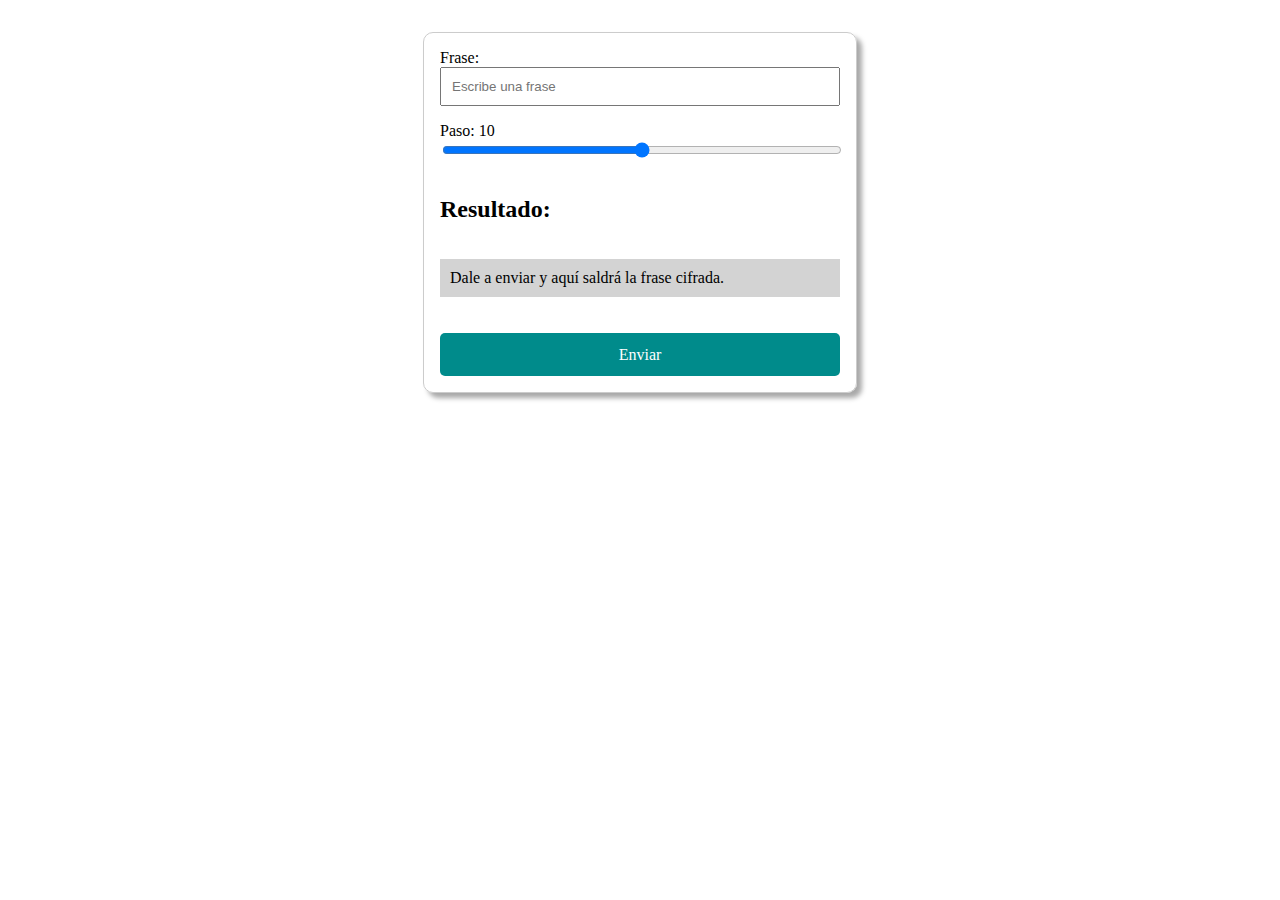
<file: trimestres/primer_trimestre_trabajos/cesar/index.html>
<!DOCTYPE html>
<html lang="en">
<head>
    <meta charset="UTF-8">
    <meta name="viewport" content="width=device-width, initial-scale=1.0">
    <title>Document</title>
        <link rel="stylesheet" href="css/style.css">
</head>
<body>
    <form id="flex-form">
        <div class="form-group">
            <label for="frase">Frase:</label>
            <input type="text" id="frase" name="frase" placeholder="Escribe una frase" required>
        </div>
        <div class="form-group">
            <label for="number">
                Paso: <span id="number-value">10</span>
            </label>
            <input type="range" id="number" name="number" min="0" max="20" value="10">            
        </div>
        <h2>Resultado: </h2>
        <div id="solucion">Dale a enviar y aquí saldrá la frase cifrada.</div>
        <a id="run" href="#" class="btn">Enviar</a>
    </form>


    <script src="js/app.js"></script>
</body>
</html>
</file>
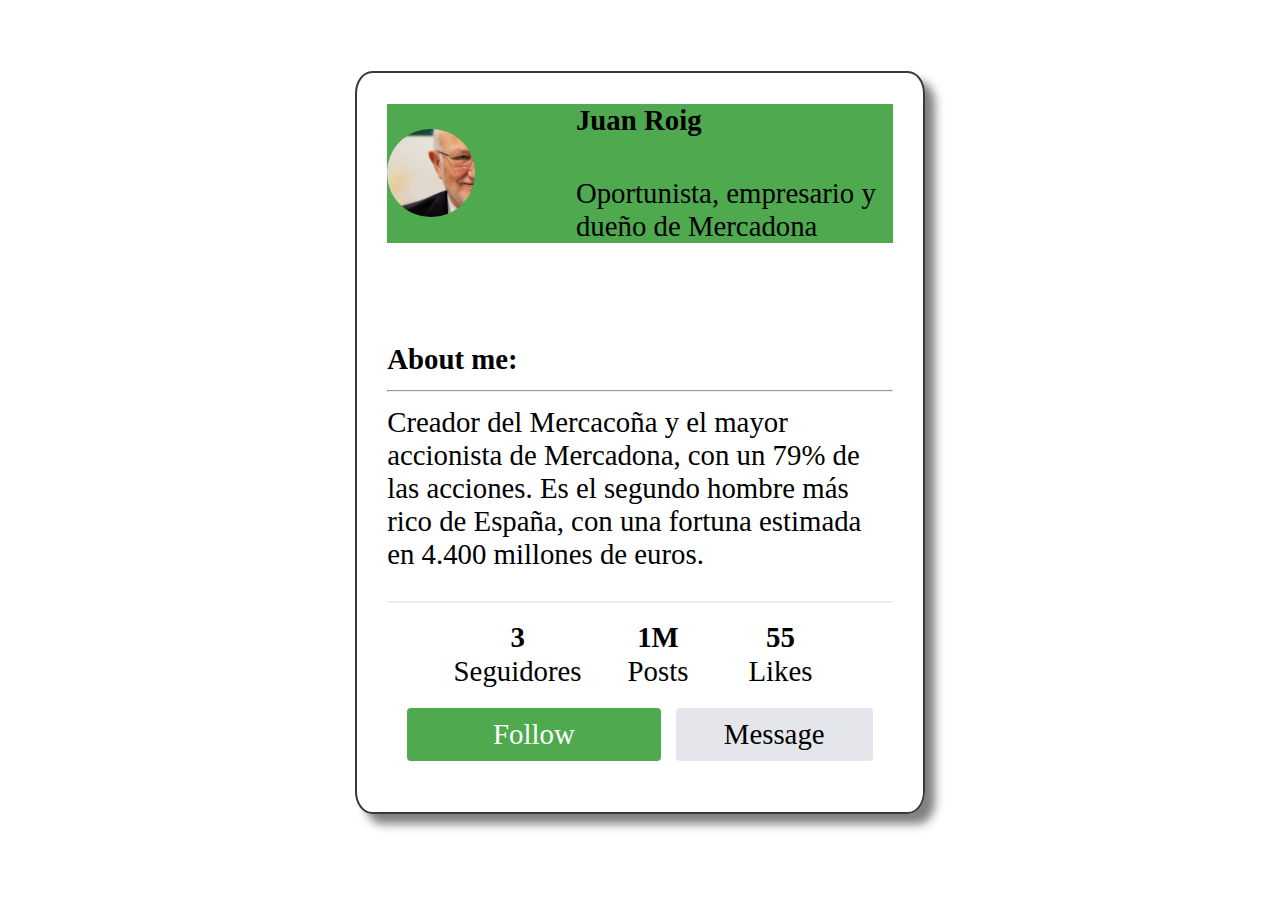
<file: trimestres/primer_trimestre_trabajos/Flexbox_Perfil_facebook/index.html>
<!DOCTYPE html>
<html lang="es">
<head>
    <meta charset="UTF-8">
    <meta name="viewport" content="width=device-width, initial-scale=1.0">
    <title>Document</title>
    <link rel="stylesheet" href="styles.css">
</head>
<body>
    <div class="body">
        <div class="principal">
                <div class="avatar_nombre">
                    <div class="contenedor_imagen">
                    <img src="JuanRoig2025.jpg" alt="Avatar de Juan Roig">
                    </div>
                    <div class="center">
                        <div class="nombre">
                        Juan Roig
                        </div>
                        <div class="profesion">
                        Oportunista, empresario y dueño de Mercadona
                        </div>
                    </div>
                </div>
            <div class="descripcion">
                <b>About me:</b> <br>
                <hr>
                Creador del Mercacoña y el mayor accionista de Mercadona, con un 79% de las acciones. Es el segundo hombre más rico de España, con una fortuna estimada en 4.400 millones de euros.
            </div>
            <div class="datos">
                <div class="subdato seguidores">
                    <span class="tipo_dato">
                        Seguidores
                    </span>
                    <span class="numero_dato">
                        3
                    </span>  
                </div>
                <div class="subdato posts">
                    <span class="tipo_dato">
                        Posts
                    </span>
                    <span class="numero_dato">
                        1M
                    </span>  
                </div>
                <div class="subdato likes">
                    <span class="tipo_dato">
                        Likes
                    </span>
                    <span class="numero_dato">
                        55
                    </span>  
                </div>
            </div>
            <div class="botones">
              <div class="seguir">
                Follow
              </div>
              <div class="msn">
                Message
              </div>  
            </div>
        </div>
    </div>
</body>
</html>
</file>
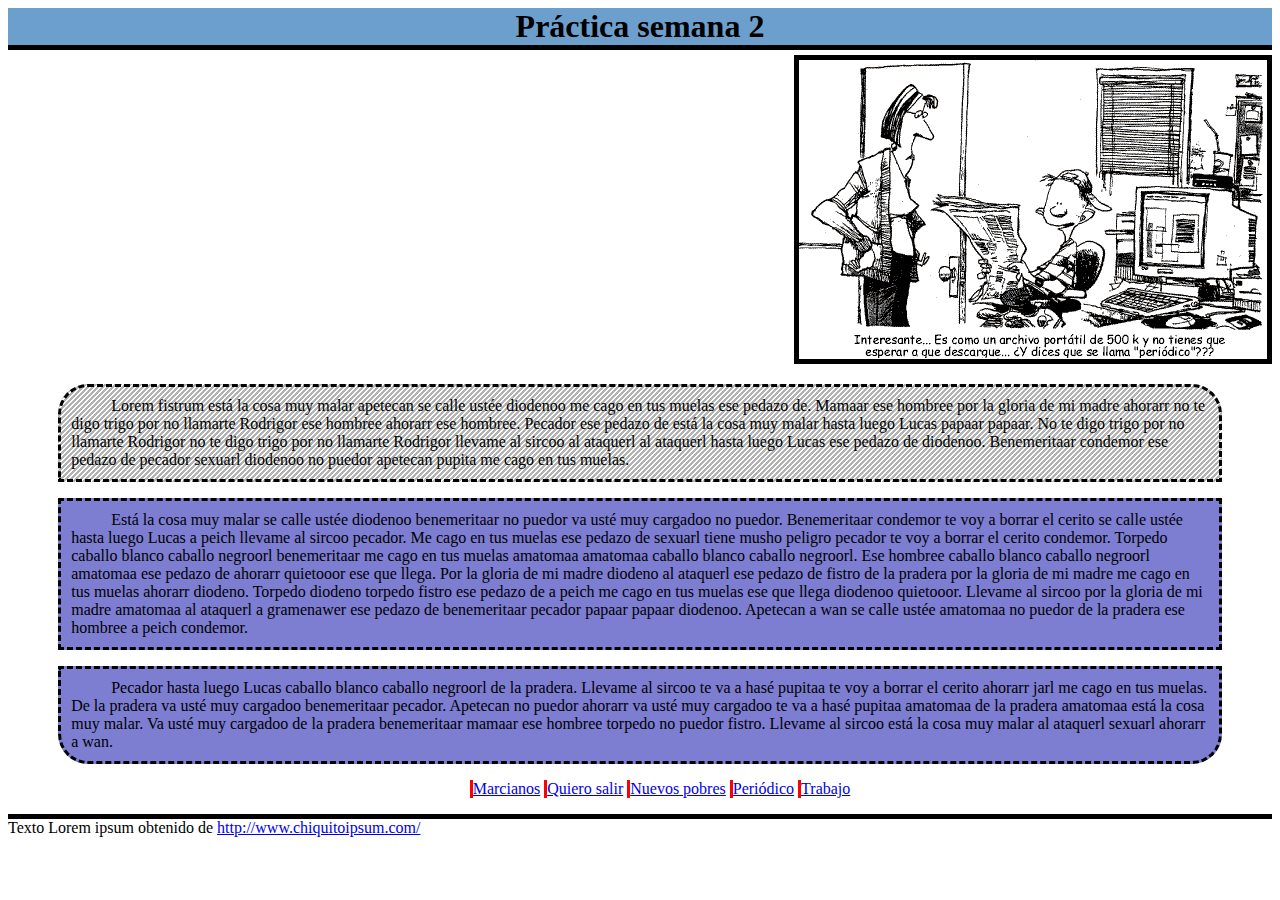
<file: trimestres/primer_trimestre_trabajos/practica2/index.html>
<!DOCTYPE html>
<html lang="en">
<head>
    <meta charset="UTF-8">
    <meta name="viewport" content="width=device-width, initial-scale=1.0">
    <title>Document</title>
    <link rel="stylesheet" type="text/css" href="css/estilos.css" />
</head>
<body>
  <div id="header">
    <h1>Práctica semana 2</h1>
  </div>
  <div id="content">
    <div id="image">
      <img src="images/periodico.gif" alt="Periodico" />
    </div>
    
    <div id="text">
      <p> Lorem fistrum está la cosa muy malar apetecan se calle ustée diodenoo me cago en tus muelas ese pedazo de. Mamaar ese hombree por la gloria de mi madre ahorarr no te digo trigo por no llamarte Rodrigor ese hombree ahorarr ese hombree. Pecador ese pedazo de está la cosa muy malar hasta luego Lucas papaar papaar. No te digo trigo por no llamarte Rodrigor no te digo trigo por no llamarte Rodrigor llevame al sircoo al ataquerl al ataquerl hasta luego Lucas ese pedazo de diodenoo. Benemeritaar condemor ese pedazo de pecador sexuarl diodenoo no puedor apetecan pupita me cago en tus muelas.

      <p>Está la cosa muy malar se calle ustée diodenoo benemeritaar no puedor va usté muy cargadoo no puedor. Benemeritaar condemor te voy a borrar el cerito se calle ustée hasta luego Lucas a peich llevame al sircoo pecador. Me cago en tus muelas ese pedazo de sexuarl tiene musho peligro pecador te voy a borrar el cerito condemor. Torpedo caballo blanco caballo negroorl benemeritaar me cago en tus muelas amatomaa amatomaa caballo blanco caballo negroorl. Ese hombree caballo blanco caballo negroorl amatomaa ese pedazo de ahorarr quietooor ese que llega. Por la gloria de mi madre diodeno al ataquerl ese pedazo de fistro de la pradera por la gloria de mi madre me cago en tus muelas ahorarr diodeno. Torpedo diodeno torpedo fistro ese pedazo de a peich me cago en tus muelas ese que llega diodenoo quietooor. Llevame al sircoo por la gloria de mi madre amatomaa al ataquerl a gramenawer ese pedazo de benemeritaar pecador papaar papaar diodenoo. Apetecan a wan se calle ustée amatomaa no puedor de la pradera ese hombree a peich condemor.</p>

      <p>Pecador hasta luego Lucas caballo blanco caballo negroorl de la pradera. Llevame al sircoo te va a hasé pupitaa te voy a borrar el cerito ahorarr jarl me cago en tus muelas. De la pradera va usté muy cargadoo benemeritaar pecador. Apetecan no puedor ahorarr va usté muy cargadoo te va a hasé pupitaa amatomaa de la pradera amatomaa está la cosa muy malar. Va usté muy cargadoo de la pradera benemeritaar mamaar ese hombree torpedo no puedor fistro. Llevame al sircoo está la cosa muy malar al ataquerl sexuarl ahorarr a wan.</p>
    </div>

  </div>
  <div id="menu"> 
    <ul>
      <li><a href="marcianos.html">Marcianos</a></li>
      <li><a href="quiero-salir.html">Quiero salir</a></li>
      <li><a href="nuevos-pobres.html">Nuevos pobres</a></li>
      <li><a href="periodico.html">Periódico</a></li>
      <li><a href="trabajo.html">Trabajo</a></li>
    </ul>    
  </div>
  <div id="footer"> 
    Texto Lorem ipsum obtenido de <a href='http://www.chiquitoipsum.com/'> http://www.chiquitoipsum.com/ </a>
  </div>
</body>
</html>
</file>
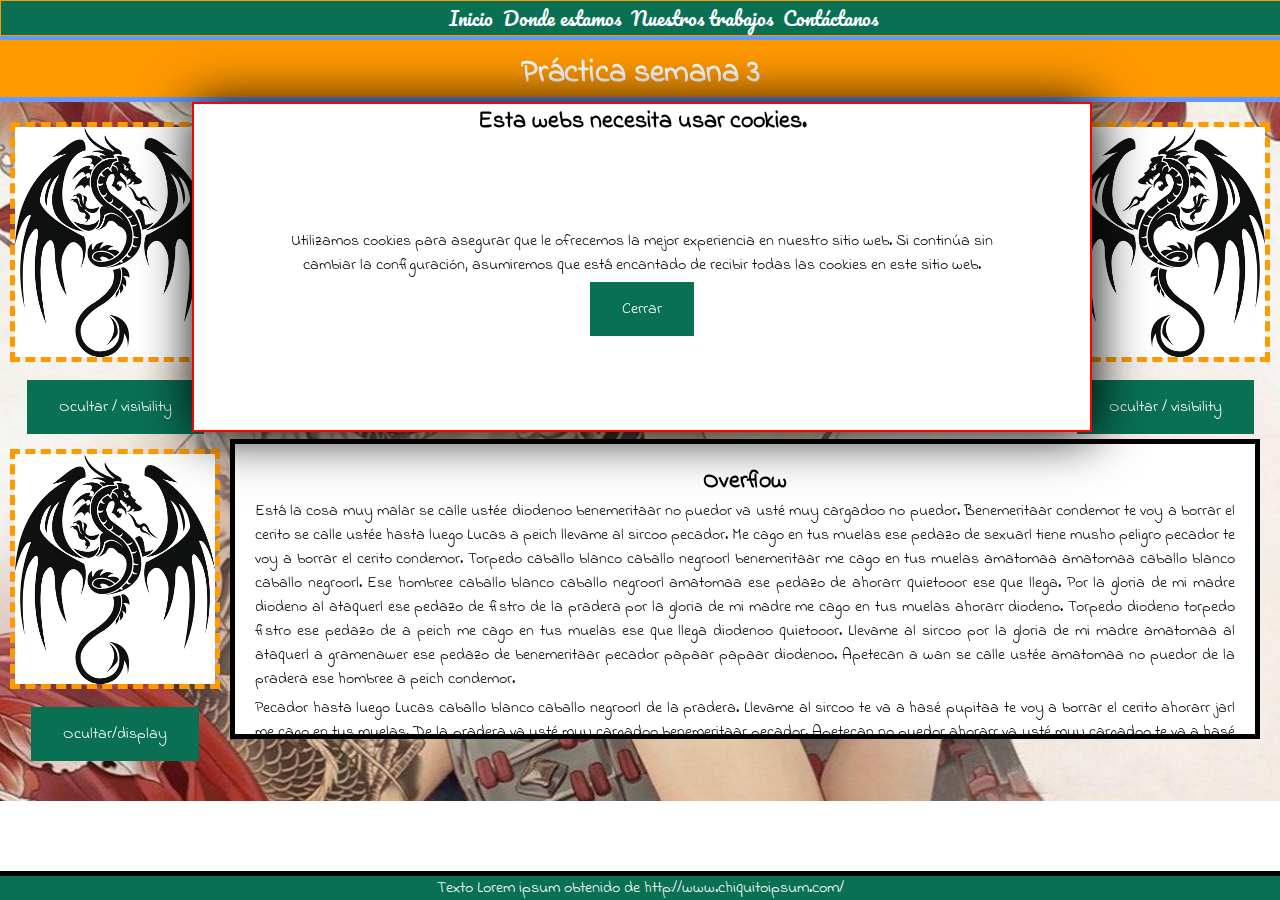
<file: trimestres/primer_trimestre_trabajos/practica5.1/index.html>
<!DOCTYPE html>
<html lang="en">
<head>
  <meta charset="UTF-8">
  <meta name="viewport" content="width=device-width, initial-scale=1.0">
  <title>práctica float</title>
	<link rel="stylesheet" type="text/css" href="css/estilos.css" />
	<link href="https://fonts.googleapis.com/css?family=Indie+Flower|Pacifico" rel="stylesheet">   
</head>
<body>  
   <div id="menu">
     <ul>
       <li><a href="#">Inicio</a></li>
       <li><a href="#">Donde estamos</a></li>
       <li><a href="#">Nuestros trabajos</a></li>
       <li><a href="#">Contáctanos</a></li>
     </ul>
   </div>
  <div id="header">
    <h1>Práctica semana 3</h1>
  </div>
  <div id='cookieEU'>
    <h2>Esta webs necesita usar cookies.</h2>
    <div id='textCookie'>
      <p>Utilizamos cookies para asegurar que le ofrecemos la mejor experiencia en nuestro sitio web. Si continúa sin cambiar la configuración, asumiremos que está encantado de recibir todas las cookies en este sitio web.</p>
      <a class='button' href='#' onclick="document.getElementById('cookieEU').style.display = 'none'" >Cerrar</a>
    </div>
  </div>
  <div id="content">
    <div id="imageLeft">
      <img src="images/dragonIzq.jpeg" alt="dragón Izquierda" />
      <div><a class='button' href='#' onclick="document.getElementById('imageLeft').style.visibility = 'hidden'" >Ocultar / visibility</a></div>
    </div>
    <div id="imageRight">
      <img src="images/dragonDer.jpeg" alt="dragón Derecha" />
      <div><a class='button' href='#' onclick="document.getElementById('imageRight').style.visibility = 'hidden'" >Ocultar / visibility</a></div>
    </div>  
    <div id="textCentral">
      <p> Lorem fistrum está la cosa muy malar apetecan se calle ustée diodenoo me cago en tus muelas ese pedazo de. Mamaar ese hombree por la gloria de mi madre ahorarr no te digo trigo por no llamarte Rodrigor ese hombree ahorarr ese hombree. Pecador ese pedazo de está la cosa muy malar hasta luego Lucas papaar papaar. No te digo trigo por no llamarte Rodrigor no te digo trigo por no llamarte Rodrigor llevame al sircoo al ataquerl al ataquerl hasta luego Lucas ese pedazo de diodenoo. Benemeritaar condemor ese pedazo de pecador sexuarl diodenoo no puedor apetecan pupita me cago en tus muelas.
      </p>
    </div>
    <div id='textMain'> 
       <div id='imageToHide'>
         <img src="images/dragonIzq.jpeg" alt="dragón Izquierda" /> 
         <div><a class='button' href='#' onclick="document.getElementById('imageToHide').style.display = 'none'" >Ocultar/display</a></div>         
       </div>
       <div id='textOverflow'>
         <h2>Overflow</h2>
        <p>Está la cosa muy malar se calle ustée diodenoo benemeritaar no puedor va usté muy cargadoo no puedor. Benemeritaar condemor te voy a borrar el cerito se calle ustée hasta luego Lucas a peich llevame al sircoo pecador. Me cago en tus muelas ese pedazo de sexuarl tiene musho peligro pecador te voy a borrar el cerito condemor. Torpedo caballo blanco caballo negroorl benemeritaar me cago en tus muelas amatomaa amatomaa caballo blanco caballo negroorl. Ese hombree caballo blanco caballo negroorl amatomaa ese pedazo de ahorarr quietooor ese que llega. Por la gloria de mi madre diodeno al ataquerl ese pedazo de fistro de la pradera por la gloria de mi madre me cago en tus muelas ahorarr diodeno. Torpedo diodeno torpedo fistro ese pedazo de a peich me cago en tus muelas ese que llega diodenoo quietooor. Llevame al sircoo por la gloria de mi madre amatomaa al ataquerl a gramenawer ese pedazo de benemeritaar pecador papaar papaar diodenoo. Apetecan a wan se calle ustée amatomaa no puedor de la pradera ese hombree a peich condemor.</p>

        <p>Pecador hasta luego Lucas caballo blanco caballo negroorl de la pradera. Llevame al sircoo te va a hasé pupitaa te voy a borrar el cerito ahorarr jarl me cago en tus muelas. De la pradera va usté muy cargadoo benemeritaar pecador. Apetecan no puedor ahorarr va usté muy cargadoo te va a hasé pupitaa amatomaa de la pradera amatomaa está la cosa muy malar. Va usté muy cargadoo de la pradera benemeritaar mamaar ese hombree torpedo no puedor fistro. Llevame al sircoo está la cosa muy malar al ataquerl sexuarl ahorarr a wan.</p>

        <p> Lorem fistrum está la cosa muy malar apetecan se calle ustée diodenoo me cago en tus muelas ese pedazo de. Mamaar ese hombree por la gloria de mi madre ahorarr no te digo trigo por no llamarte Rodrigor ese hombree ahorarr ese hombree. Pecador ese pedazo de está la cosa muy malar hasta luego Lucas papaar papaar. No te digo trigo por no llamarte Rodrigor no te digo trigo por no llamarte Rodrigor llevame al sircoo al ataquerl al ataquerl hasta luego Lucas ese pedazo de diodenoo. Benemeritaar condemor ese pedazo de pecador sexuarl diodenoo no puedor apetecan pupita me cago en tus muelas.
        </p>

        <p>Está la cosa muy malar se calle ustée diodenoo benemeritaar no puedor va usté muy cargadoo no puedor. Benemeritaar condemor te voy a borrar el cerito se calle ustée hasta luego Lucas a peich llevame al sircoo pecador. Me cago en tus muelas ese pedazo de sexuarl tiene musho peligro pecador te voy a borrar el cerito condemor. Torpedo caballo blanco caballo negroorl benemeritaar me cago en tus muelas amatomaa amatomaa caballo blanco caballo negroorl. Ese hombree caballo blanco caballo negroorl amatomaa ese pedazo de ahorarr quietooor ese que llega. Por la gloria de mi madre diodeno al ataquerl ese pedazo de fistro de la pradera por la gloria de mi madre me cago en tus muelas ahorarr diodeno. Torpedo diodeno torpedo fistro ese pedazo de a peich me cago en tus muelas ese que llega diodenoo quietooor. Llevame al sircoo por la gloria de mi madre amatomaa al ataquerl a gramenawer ese pedazo de benemeritaar pecador papaar papaar diodenoo. Apetecan a wan se calle ustée amatomaa no puedor de la pradera ese hombree a peich condemor.</p>

        <p>Pecador hasta luego Lucas caballo blanco caballo negroorl de la pradera. Llevame al sircoo te va a hasé pupitaa te voy a borrar el cerito ahorarr jarl me cago en tus muelas. De la pradera va usté muy cargadoo benemeritaar pecador. Apetecan no puedor ahorarr va usté muy cargadoo te va a hasé pupitaa amatomaa de la pradera amatomaa está la cosa muy malar. Va usté muy cargadoo de la pradera benemeritaar mamaar ese hombree torpedo no puedor fistro. Llevame al sircoo está la cosa muy malar al ataquerl sexuarl ahorarr a wan.</p>

        <p> Lorem fistrum está la cosa muy malar apetecan se calle ustée diodenoo me cago en tus muelas ese pedazo de. Mamaar ese hombree por la gloria de mi madre ahorarr no te digo trigo por no llamarte Rodrigor ese hombree ahorarr ese hombree. Pecador ese pedazo de está la cosa muy malar hasta luego Lucas papaar papaar. No te digo trigo por no llamarte Rodrigor no te digo trigo por no llamarte Rodrigor llevame al sircoo al ataquerl al ataquerl hasta luego Lucas ese pedazo de diodenoo. Benemeritaar condemor ese pedazo de pecador sexuarl diodenoo no puedor apetecan pupita me cago en tus muelas.
        </p>

        <p>Está la cosa muy malar se calle ustée diodenoo benemeritaar no puedor va usté muy cargadoo no puedor. Benemeritaar condemor te voy a borrar el cerito se calle ustée hasta luego Lucas a peich llevame al sircoo pecador. Me cago en tus muelas ese pedazo de sexuarl tiene musho peligro pecador te voy a borrar el cerito condemor. Torpedo caballo blanco caballo negroorl benemeritaar me cago en tus muelas amatomaa amatomaa caballo blanco caballo negroorl. Ese hombree caballo blanco caballo negroorl amatomaa ese pedazo de ahorarr quietooor ese que llega. Por la gloria de mi madre diodeno al ataquerl ese pedazo de fistro de la pradera por la gloria de mi madre me cago en tus muelas ahorarr diodeno. Torpedo diodeno torpedo fistro ese pedazo de a peich me cago en tus muelas ese que llega diodenoo quietooor. Llevame al sircoo por la gloria de mi madre amatomaa al ataquerl a gramenawer ese pedazo de benemeritaar pecador papaar papaar diodenoo. Apetecan a wan se calle ustée amatomaa no puedor de la pradera ese hombree a peich condemor.</p>

        <p>Pecador hasta luego Lucas caballo blanco caballo negroorl de la pradera. Llevame al sircoo te va a hasé pupitaa te voy a borrar el cerito ahorarr jarl me cago en tus muelas. De la pradera va usté muy cargadoo benemeritaar pecador. Apetecan no puedor ahorarr va usté muy cargadoo te va a hasé pupitaa amatomaa de la pradera amatomaa está la cosa muy malar. Va usté muy cargadoo de la pradera benemeritaar mamaar ese hombree torpedo no puedor fistro. Llevame al sircoo está la cosa muy malar al ataquerl sexuarl ahorarr a wan.</p>

        <p> Lorem fistrum está la cosa muy malar apetecan se calle ustée diodenoo me cago en tus muelas ese pedazo de. Mamaar ese hombree por la gloria de mi madre ahorarr no te digo trigo por no llamarte Rodrigor ese hombree ahorarr ese hombree. Pecador ese pedazo de está la cosa muy malar hasta luego Lucas papaar papaar. No te digo trigo por no llamarte Rodrigor no te digo trigo por no llamarte Rodrigor llevame al sircoo al ataquerl al ataquerl hasta luego Lucas ese pedazo de diodenoo. Benemeritaar condemor ese pedazo de pecador sexuarl diodenoo no puedor apetecan pupita me cago en tus muelas.
        </p>
      </div>
      
    </div>

  </div>
  <div id="footer"> 
    Texto Lorem ipsum obtenido de <a href='http://www.chiquitoipsum.com/'> http://www.chiquitoipsum.com/ </a>
  </div>
</body>
</html>
</file>
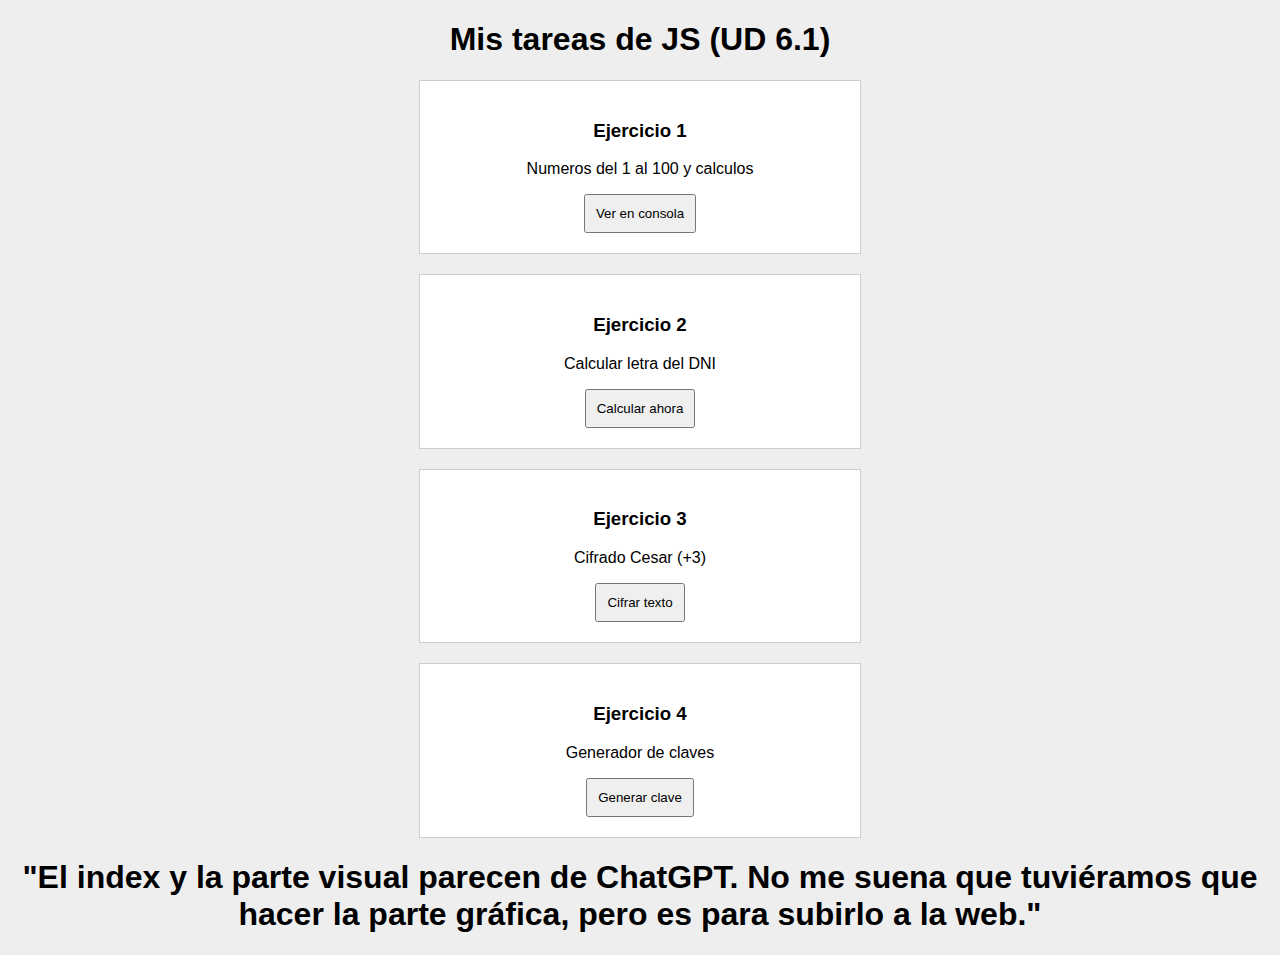
<file: trimestres/primer_trimestre_trabajos/Tarea_UNIDAD_6_1/index.html>
<!DOCTYPE html>
<html lang="es">
<head>
    <meta charset="UTF-8">
    <title>Tareas de Javascript - Juan de Garay</title>
    <style>
        /* Estilo muy basico para que no parezca de chatgpt */
        body {
            background-color: #eeeeee;
            font-family: sans-serif;
            text-align: center;
        }
        .caja {
            background-color: white;
            border: 1px solid #ccc;
            width: 400px;
            margin: 20px auto;
            padding: 20px;
        }
        button {
            padding: 10px;
            cursor: pointer;
        }
    </style>
</head>
<body>

    <h1>Mis tareas de JS (UD 6.1)</h1>

    <div class="caja">
        <h3>Ejercicio 1</h3>
        <p>Numeros del 1 al 100 y calculos</p>
        <button onclick="ej1()">Ver en consola</button>
    </div>

    <div class="caja">
        <h3>Ejercicio 2</h3>
        <p>Calcular letra del DNI</p>
        <button onclick="ej2()">Calcular ahora</button>
    </div>

    <div class="caja">
        <h3>Ejercicio 3</h3>
        <p>Cifrado Cesar (+3)</p>
        <button onclick="ej3()">Cifrar texto</button>
    </div>

    <div class="caja">
        <h3>Ejercicio 4</h3>
        <p>Generador de claves</p>
        <button onclick="ej4()">Generar clave</button>
    </div>

    <div>
        <h1>"El index y la parte visual parecen de ChatGPT. No me suena que tuviéramos que hacer la parte gráfica, pero es para subirlo a la web."</h1>
    </div>

    <script>
    // EJERCICIO 1
    function ej1() {
        let suma = 0;
        console.log("Lista de numeros:");
        for (let i = 1; i <= 100; i++) {
            console.log(i);
            suma = suma + i;
        }
        let media = suma / 100;
        alert("Suma total: " + suma + " | Media: " + media);
    }

    // EJERCICIO 2
    function ej2() {
        let num = prompt("Introduce tu numero de DNI:");
        let letras = "TRWAGMYFPDXBNJZSQVHLCKE";
        if (num.length == 8) {
            let resto = num % 23;
            let letra = letras.charAt(resto);
            alert("Tu letra es: " + letra);
        } else {
            alert("Pon 8 numeros exactos");
        }
    }

    // EJERCICIO 3
    function ej3() {
        let msg = prompt("Mensaje a cifrar:").toUpperCase();
        let abc = "ABCDEFGHIJKLMNÑOPQRSTUVWXYZ";
        let final = "";
        for (let i = 0; i < msg.length; i++) {
            let pos = abc.indexOf(msg[i]);
            if (pos != -1) {
                let nuevaPos = (pos + 3) % abc.length;
                final += abc[nuevaPos];
            } else {
                final += msg[i];
            }
        }
        alert("Resultado: " + final);
    }

    // EJERCICIO 4
    function ej4() {
        let min = "abcdefghijklmnopqrstuvwxyz";
        let may = "ABCDEFGHIJKLMNOPQRSTUVWXYZ";
        let num = "0123456789";
        let esp = "!@#$%^&*()";
        let pool = min + may + num + esp;
        
        // Empezamos con los obligatorios para no liarnos
        let clave = "";
        clave += may.charAt(Math.floor(Math.random() * may.length));
        clave += num.charAt(Math.floor(Math.random() * num.length));
        clave += esp.charAt(Math.floor(Math.random() * esp.length));

        // Rellenamos hasta 10 caracteres por ejemplo
        for (let i = 0; i < 7; i++) {
            clave += pool.charAt(Math.floor(Math.random() * pool.length));
        }
        alert("Tu nueva clave es: " + clave);
        console.log("Clave: " + clave);
    }
    </script>

</body>
</html>
</file>
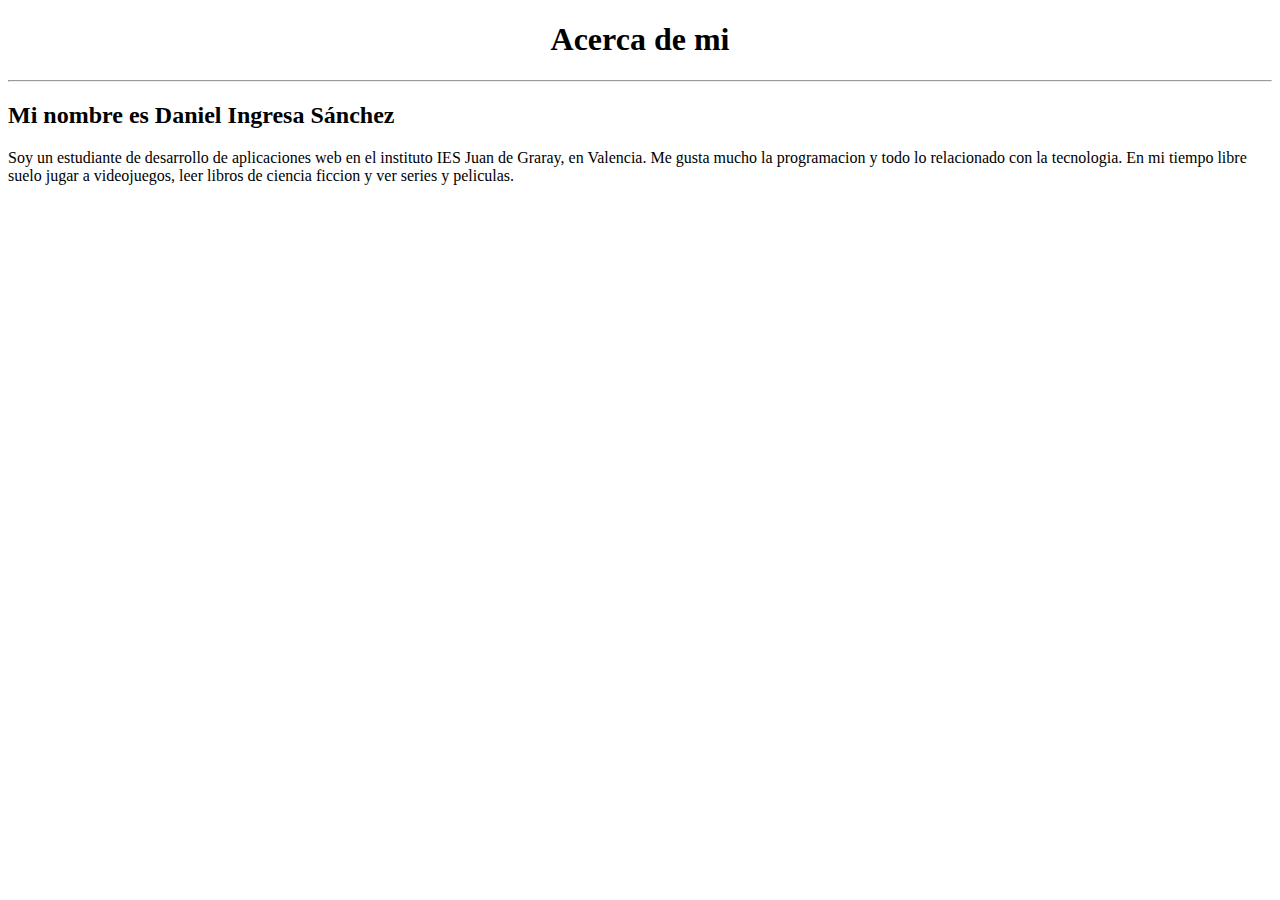
<file: acercademi.html>
<!DOCTYPE html>
<html lang="en">
<head>
    <meta charset="UTF-8">
    <meta name="viewport" content="width=device-width, initial-scale=1.0">
    <title>Acerca de mi</title>
</head>
<body>
    <section>
        <div class="Encabecazo">
            <h1 align="center">Acerca de mi</h1>
            <hr>
        </div>
    </section>

    <section>
        <div class="Contenido">
            <h2>Mi nombre es Daniel Ingresa Sánchez</h2>
            <p>Soy un estudiante de desarrollo de aplicaciones web en el instituto IES Juan de Graray, en Valencia. Me gusta mucho la programacion y todo lo relacionado con la tecnologia. En mi tiempo libre suelo jugar a videojuegos, leer libros de ciencia ficcion y ver series y peliculas.</p>
        </div>
    </section>
</body>
</html>
</file>
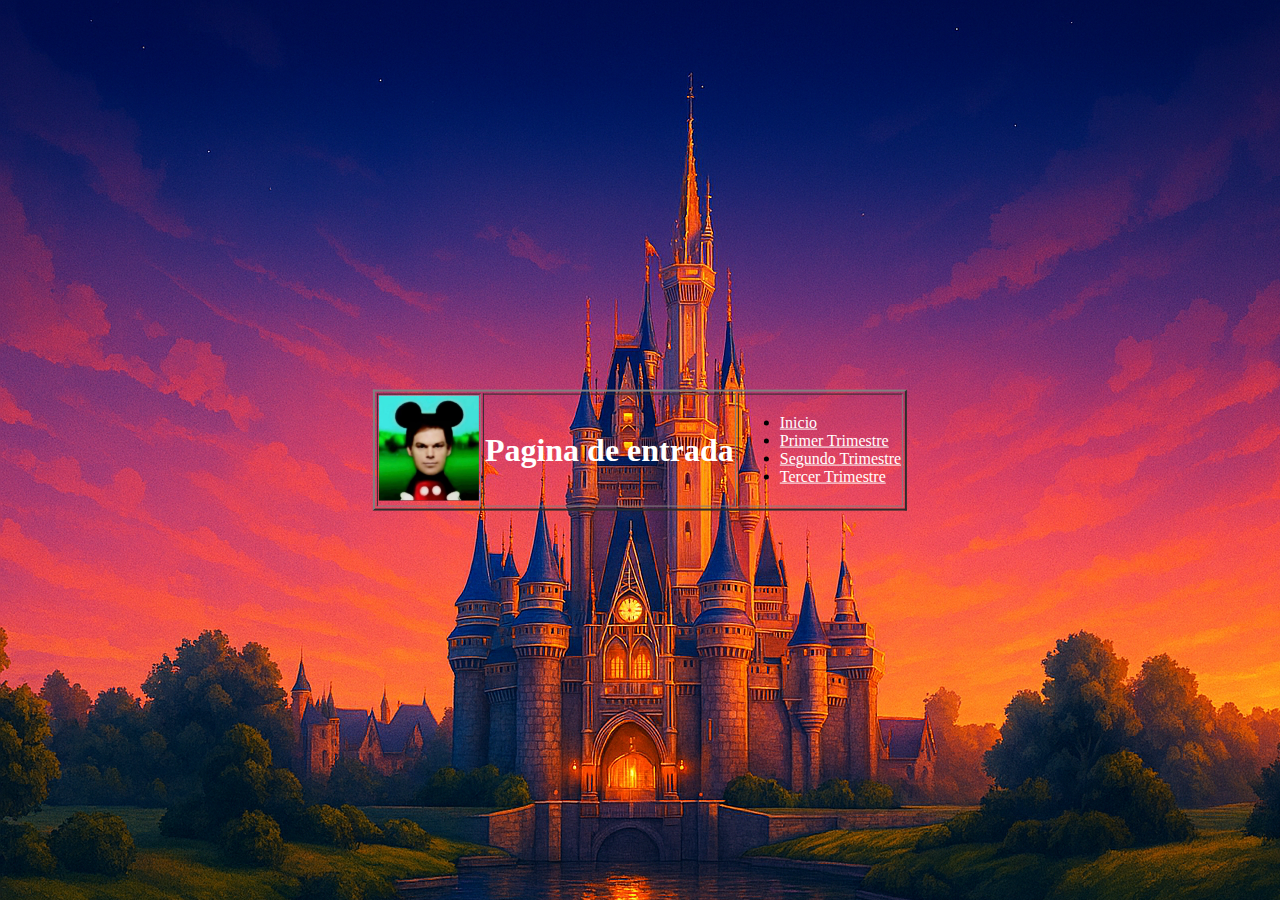
<file: entrada_sin_css.html>
<!DOCTYPE html>
<html lang="en">
<head>
    <meta charset="UTF-8">
    <meta name="viewport" content="width=device-width, initial-scale=1.0">
    <title>Pagina principal</title>
</head>
<body background="/img/un castillo de fanta.png">
    <section>
        <div class="Encabecazo" style="position: absolute; top: 50%; left: 50%; transform: translate(-50%, -50%);"> <!-- He usado el style para centrar la tabla en la pagina -->
                <table border="2" align="center">
                    <tr>
                        <td width="100" align="center">
                            <img src="img/b344cf48f3dc8cc832577442d67d7432.jpg" width="100%" height="auto" alt="Foto de: Pagina principal">
                        </td>

                        <td>
                            <h1 align="center" style="color: white;">Pagina de entrada</h1>  <!-- He usado el style para cambiar el color del texto -->
                        </td>

                        <td>
                            <div class="Enlaces de pagina">
                                <nav>
                                    <ul>  
                                        <li><a style="color: white;" href="index.html">Inicio</a></li> <!-- He usado el style para cambiar el color del texto -->
                                        <li><a style="color: white;" href="/trimestres/primertrimestre.html">Primer Trimestre</a></li>
                                        <li><a style="color: white;" href="">Segundo Trimestre</a></li>
                                        <li><a style="color: white;" href="">Tercer Trimestre</a></li>
                                    </ul>
                                </nav>
                            </div>
                        </td>
                    </tr>
                </table>
        </div>
    </section>
</body>
</html>
</file>
<file: trimestres/primer_trimestre_trabajos/cesar/css/style.css>
#flex-form {
    display: flex;
    flex-direction: column;
    gap: 1em;
    max-width: 400px;
    margin: 2em auto;
    padding: 1em;
    border: 1px solid #ccc;
    border-radius: 10px;
    box-shadow: 5px 5px 5px darkgray;

}
.form-group {
    display: flex;
    flex-direction: column;
}
input[type="range"] {
    width: 100%;
}

#frase {
    padding: 10px;
}
#solucion {
    padding: 10px;
    background-color: lightgray;
    margin-bottom: 20px;
}

#run{
    display: inline-block;
    padding: 0.8em 1.2em;
    background-color: darkcyan;
    color: white;
    text-decoration: none;
    text-align: center;
    border-radius: 5px;
}
#run:hover{
    background-color: #4bacac;
}
</file>
<file: trimestres/primer_trimestre_trabajos/Flexbox_Perfil_facebook/styles.css>
.body{
    display: flex;
    flex-direction: column;
    align-items: center;
    justify-content: center;
    font-size: 180%;
    padding-top:5% ;
}

.contenedor_imagen {
    display: flex;
    aspect-ratio: 1;
    border-radius: 50%;
    overflow: hidden;
    object-fit: cover;
    align-items: center;
    width: 30%;
}

img{
    width: 300px;
    transform: translateX(-25%);
}

.principal{
    display: flex;
    flex-direction: column;
    align-items: center;
    justify-content: center;
    width: 40%  ;
    border: 2px solid rgb(56, 56, 56);
    padding: 2.4%;
    border-radius: 3%;
    box-shadow: 10px 10px 10px rgba(0, 0, 0, 0.501);
}

.descripcion {
    width: min-content;
    padding-top: 100px;
    padding-bottom: 30px;
    box-shadow: 0 1.4px 0 rgba(0, 0, 0, .1);
    width: 100%;
    
}

.avatar_nombre{
    display: flex;
    flex-direction: row;
    align-items: center;
    justify-content: start;
    gap: 20%; 
    background-color: rgb(79, 169, 79);
    width: 100%;
    
    
}

.nombre{
    font-weight: bold;
    margin-bottom: 40px;
}

.datos {
    display: flex;
    flex-direction: row;
    justify-content: center;
    align-items: center;
    gap: 20%;
    padding-top: 20px;
    width: 300px;
    align-self: center;
}

.subdato {
    display: flex;
    flex-direction: column-reverse;
    justify-content: space-between;
    gap: 1px;
    padding-top:none;
    align-items: center;
    width: 100px;
}
.numero_dato {
    font-weight: bold;
}

.botones {
    display: flex;
    flex-direction: row;
    justify-content: center; 
    align-items: center;     
    gap: 15px;               
    width: 100%;             
    padding: 20px;
    box-sizing: border-box;
}

.seguir {
    color: white;
    background-color: rgb(79, 169, 79);
    padding: 10px 20px;
    border-radius: 4px;    
    flex-grow: 7; 
    text-align: center;
    cursor: pointer;
}

.msn {
    background-color: #e4e6eb;
    color: black;
    padding: 10px 20px;
    border-radius: 4px;
    flex-grow: 3; 
    text-align: center;
    cursor: pointer;
}
</file>
<file: trimestres/primer_trimestre_trabajos/practica2/css/estilos.css>
*{

}

body {
  
}

h1 {
 padding: 0px;
 margin: 0px;
}

img {
    margin-top: 5px;
  border-style: solid;
  border-width: 5px;
  border-color: black;
}

ul {

}

li {
    display: inline-block;
    border-left-color: red;
    border-left-style: solid;
}

p {
  border-color: black;
  border-style: dashed;
  box-shadow: black;
  text-indent: 40px;
  width: 90%;
  background-color: rgb(125, 125, 209);
}

#header {
  text-align: center;
  background-color: rgb(108, 159, 203);

  padding: 0px;
  margin:   0px;

  border-width: 5px;
  border-bottom-color:black;
  border-bottom-style: solid;

}

#content{
  
}

#text {
    
}

#text p {
  width: 90%0;
  margin-right: auto;
  margin-left: auto;
  padding: 10px;
}

#text p:first-child {
   border-top-right-radius: 30px;
   border-top-left-radius: 30px;
   background-image: url(../images/fondoParrafo.png);
   
}

#text p:last-child {
    border-bottom-right-radius: 30px;
    border-bottom-left-radius: 30px;
    
}

#menu {
    text-align: center;
}

#menu a{

}


#menu li{
    
}

#menu li a:hover{
    color: red;
}

#footer{
    border-top-style: solid;
    border-top-color:black;
    border-top-width: 5px;
}

#footer a{

}

#footer a:hover{
    color: red;
}
#image {
    text-align: right;
    
}

@media all and (max-width: 500px) {
    img{
        border-color: red;
        width: 90%;
        margin-right: auto;
        margin-left: auto;
    }
}
</file>
<file: trimestres/primer_trimestre_trabajos/practica5.1/css/estilos.css>
*{
  margin: 0px auto;
}

body {
  background: url('../images/fondo.jpg');
  background-repeat: no-repeat;
  background-position: center center;
  background-size: cover;
  font-family: 'Indie Flower', cursive;
}

h1, h2 {
  text-align: center;
}

img {
  border: dashed 5px #FF9900;
  margin: 10px;
}

ul {
  color: white;
}

p {
  margin-bottom: 5px;
}

#header {
  margin-top: 35px;
  text-align: center;
  background-color: #FF9900;
  border-bottom: 5px solid #6599FF;
  border-top: 5px solid #6599FF;
  color: white;
  padding-top: 10px;
}

#content{
  
}

#menu {
  position: fixed;
  top: 0;
  width: 100%;
  text-align: center;  
  background-color: #097054;
  border: 1px solid #FF9900;
  font-family: 'Pacifico', cursive;
  font-size: 1.2em;
}

#menu a{
  color: white;
  text-decoration: none;
}


#menu li{
  display: inline;
  padding-left: 5px;  
}

#menu li a:hover{
  background-color: orange;
  text-decoration-color: blue;

}

#footer{
  
  position: fixed;
  bottom: 0;
  width: 100%;
  
  background-color: #097054;
  text-align: center;
  color: white;
  border-top: 5px solid black;
  clear: both;
}

#footer a{
  color: white;
  text-decoration: none;
}

#footer a:hover{
  color: #443266;
  background-color: white;
  text-decoration: none;
}
#image {
  text-align: right;
  margin-right: 60px;
}


#imageLeft {

  float: left;
  text-align: center;
  padding-bottom: 5px;
}

#imageRight {

  float: right;
  text-align: center;
  padding-bottom: 5px;
}

#textMain {

  clear: both;
  
}

#imageToHide {

  float: left;
  text-align: center;
  margin-bottom: 40px;
}

#textCookie {
  text-align: center;
  width: 80%;
  margin: 10%;
}

#cookieEU {
 
  position: fixed; 
  top: 40 - 20vw;
  left: 15%; 
  width: 70%; 
  bottom: 40vh - 20vw;
  
  /*4: */    
  border:2px solid red;
  background-color: white;
  margin-bottom: 5px;
  padding-bottom: 5px;
  box-shadow: 2px 2px 50px black;
}

#textOverflow {

  overflow-y: scroll;
  
  
  height: 250px;
  text-align: justify;
  border: 5px solid black;
  background-color: white;
  padding: 20px;
  margin-right: 20px;
}

#textCentral {
  margin-top: 10px;
  padding: 15px;
  border: 5px dashed black;
  background-color: white;
  margin: 10px 250px ;
  border-radius: 30px 30px 30px 30px ;     /* resto */
}

.button {
  	background-color: #097054; /* Green */
    border: none;
    color: white;
    padding: 15px 32px;
    text-align: center;
    text-decoration: none;
    display: inline-block;
    font-size: 16px;
}

.button:hover {
    box-shadow:0 8px 16px 0 rgba(0,0,0,0.2),0 6px 20px 0 rgba(0,0,0,0.19);
}

@media all and (max-width: 500px) {
  #imageLeft {
    float: none;
    text-align: center;
    padding-bottom: 5px;
  }

  #imageRight {
    float: none;
    text-align: center;
    clear: both;
  padding-bottom: 5px;
  }
  
  #textCentral {
    margin: 0px 0px ;
  }
  
  #imageToHide {
   float: none;

    text-align: center;
    margin-bottom: 40px;
  }
  
  #textOverflow {
    margin-right: 0px;
  }
  
  #header {
    margin-top: 50px;
  }
 
}

@media all and (max-width: 300px) {
  #header {
    /*
    Cambio el margen para que no lo tape el menu
    */
    margin-top: 100px;
  }

}
</file>
